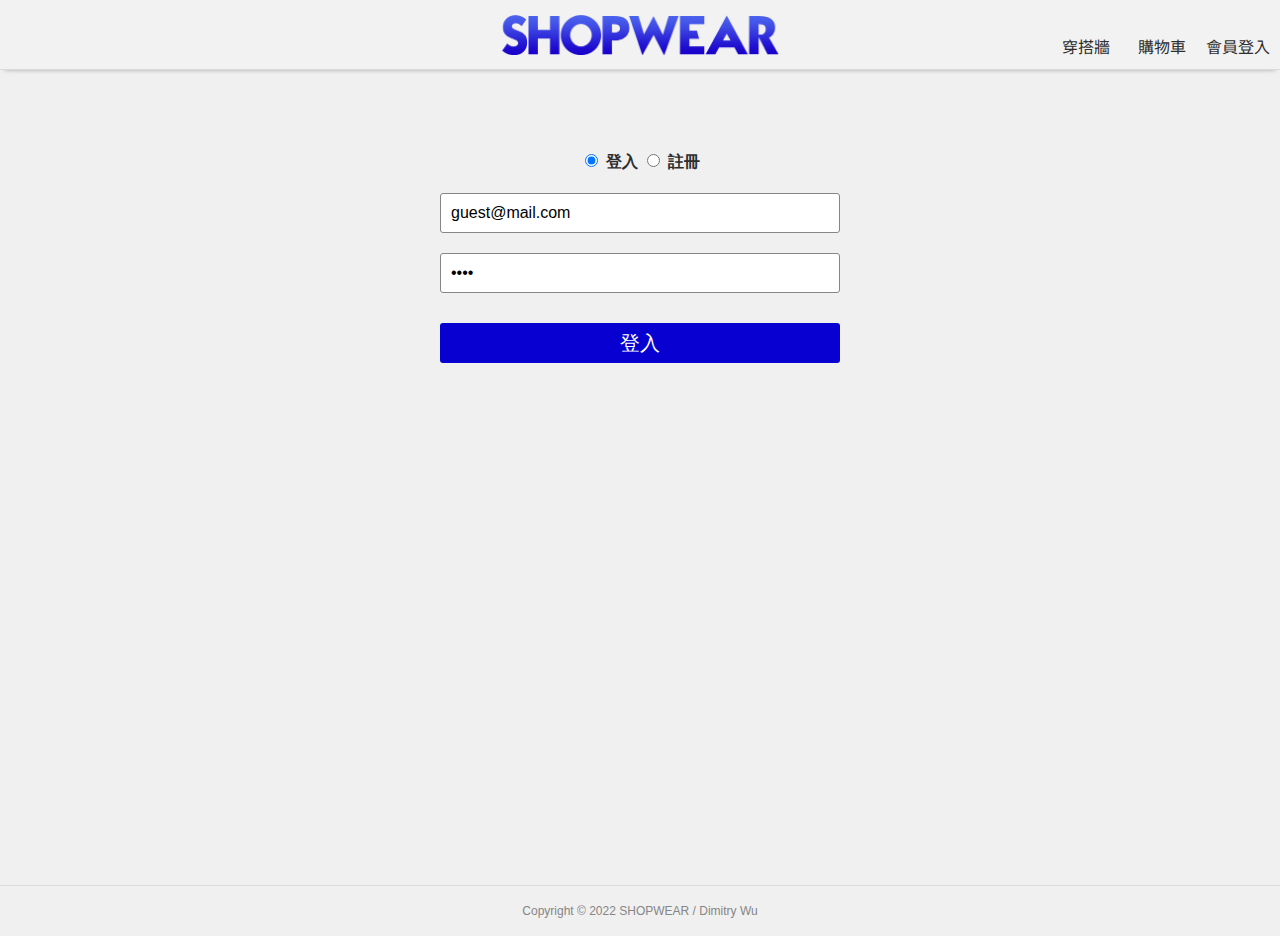
<file: templates/login.html>
<!DOCTYPE html>
<html>

<head>
    <link href="https://fonts.googleapis.com/css2?family=Noto+Sans+TC&display=swap" rel="stylesheet">
    <meta charset="utf-8" />
    <meta name="viewport" content="width=device-width, initial-scale=1, maximum-scale=1" />
    <title>SHOPWEAR</title>
    <link rel="stylesheet" type="text/css" href="../static/mainstyle.css">
    <script src="https://accounts.google.com/gsi/client" async defer></script>
    <script type="text/javascript" src="../static/script/main.js"></script>
    <script type="text/javascript" src="../static/script/member.js"></script>
    <script>
        function handleCredentialResponse(response) {
            // console.log("Encoded JWT ID token: " + response.credential);
            // let responsePayload = jwt_decode(response.credential);
            let body = {
                "token": response.credential
                    // "id": responsePayload.sub,
                    // "name": responsePayload.name,
                    // "email": responsePayload.email
            }
            fetch("/api/googleuser", {
                    method: "POST",
                    headers: {
                        "Content-type": "application/json"
                    },
                    body: JSON.stringify(body)
                })
                .then(response => {
                    return response.json()
                })
                .then(result => {
                    console.log(result)
                    if (result["ok"]) {
                        if (document.referrer === "") {
                            window.location = "/";
                        } else {
                            window.location = document.referrer;
                        }
                    }
                })
        }
        window.onload = function() {

            google.accounts.id.initialize({
                client_id: "286685632918-hl2ehilfl64emfu0ost6r1let7kse4fd.apps.googleusercontent.com",
                callback: handleCredentialResponse,
                // ux_mode: "redirect",
                // login_uri: "http://localhost:5000/hello"
            });
            google.accounts.id.renderButton(
                document.getElementById("buttonDiv"), {
                    // type: "icon",
                    theme: "outline",
                    size: "large",
                    width: 400,
                } // customization attributes
            );
            // google.accounts.id.prompt(); // also display the One Tap dialog
            loggedIn();
            showCart();
        }
    </script>

</head>

<body id="body">
    <div class="page_container">
        <div class="page-wrapper">
            <div class="topnav-container ">
                <div class="topnav">
                    <a href="/">
                        <img id="shopwear" src="../static/photo/shopwear-2.png" style="height: 40px;position: absolute;left: 50%;top: 50%;transform: translate(-50%, -50%);">
                    </a>
                    <!-- <a id="nav-title" href="/">SHOPWEAR</a> -->
                    <button class="nav-item0" id="nav-item0"><a id="nav-item0-a" style="text-decoration: none;" href="https://dimalife.com/wear">穿搭牆</a></button>
                    <button class="nav-item1" id="nav-item1"><a id="nav-item1-a" style="text-decoration: none;" href="https://dimalife.com/cart">購物車</a></button>
                    <div id="cart-item" style="display: none;"></div>
                    <button class="nav-item2" id="nav-item2"><a id="nav-item2-a" style="text-decoration: none;" href="https://dimalife.com/login">會員登入</a></button>
                    <select class="mem-dropdown" id="mem-dropdown" onchange=" 
                    if (this.selectedIndex==1) location = this.value;
                    if (this.selectedIndex==2) location = this.value;
                    if (this.selectedIndex==3) location = this.value;
                    if (this.selectedIndex==4) location = this.value;
                    if (this.selectedIndex==5) logout();">
                        <option value="" disabled selected>會員選單</option>
                        <option class="drowpdown-mem-info" value="https://dimalife.com/member"><a id="drowpdown-mem-info-a" href="/member">會員資料</a></option>
                        <option class="drowpdown-mem-info" value="https://dimalife.com/password"><a id="drowpdown-mem-info-a" href="/password">更改密碼</a></option>
                        <option class="drowpdown-mem-info" value="https://dimalife.com/order"><a id="drowpdown-mem-info-a" href="/order">歷史訂單</a></option>
                        <option class="drowpdown-mem-info" id="dorpdown-mywear" ><a id="drowpdown-mem-info-a" >MyWear</a></option>
                        <option class="dropdown-logout">登出</option>
                    </select>
                </div>
            </div>

            <div class="main-container" id="main-container">

                <div class="login-container">

                    <div id="login-wrapper">

                        <div id="login-method">
                            <input type="radio" id="signin-input" name="login-method" checked onchange="showLogin('none', 'block');">
                            <label for="signin">登入</label>
                            <input type="radio" id="signup-input" name="login-method" onchange="showLogin('block', 'none');">
                            <label for="signup">註冊</label>
                        </div>

                        <!-- 登入 -->
                        <div class="login" id="signin-block">
                            <div id="login-form">
                                <input id="signin-email" type="text" placeholder="信箱" value="guest@mail.com">
                                <input id="signin-password" type="password" placeholder="密碼" value="pass">
                                <!-- <div id="reset-pw">忘記密碼</div> -->
                                <button id="signin-btn" onclick="signin()">登入</button>
                                <!-- <button id="signin-btn" onclick="guestSignin()" style="background: #29b029;margin: 10px 10px 20px;">訪客帳號登入</button> -->
                                <div class="google-signin" style="margin: 0 10px 0;">
                                    <div id="buttonDiv"></div>
                                    <!-- <div>GOOGLE 登入</div> -->
                                </div>
                            </div>
                        </div>

                        <!-- 註冊 -->
                        <div class="login" id="signup-block" style="display: none;">
                            <div id="login-form">
                                <input id="signup-name" type="text" placeholder="姓名(必填)">
                                <input id="signup-email" type="text" placeholder="信箱(必填)">
                                <input id="signup-password" type="password" placeholder="密碼(必填)">
                                <input id="confirm-password" type="password" placeholder="確認密碼(必填)">
                                <input id="signup-number" type="tel" placeholder="手機">
                                <input id="signup-address" type="text" placeholder="地址">
                                <div id="signup-message"></div>
                                <button id="signup-btn" onclick="signup();">加入</button>

                            </div>
                        </div>

                    </div>
                </div>


            </div>
        </div>
        <div id="end"></div> -->
    </div>
    <div id="footer">Copyright © 2022 SHOPWEAR / Dimitry Wu</div>


</body>

</html>
</file>
<file: static/mainstyle.css>
html {
    height: 100%;
    box-sizing: border-box;
}

*,
*:before,
*:after {
    box-sizing: inherit;
}

body {
    position: relative;
    margin: 0;
    min-height: 100%;
    /* font-family: 'Noto Sans TC', sans-serif; */
    font-family: PingFang TC, Microsoft JhengHei, Helvetica Neue, Helvetica, source-han-sans-traditional, Arial, "sans-serif";
    ;
    display: grid;
    font-style: normal;
    /* grid-template-rows: 54px 1fr; */
    background-color: #f0f0f0;
}

input {
    outline: 0;
    border-radius: 5px;
    border: 1px solid gray;
    padding: 0 0 0 10px;
}

.page-container {
    position: relative;
    min-height: 100vh;
    font-weight: 400;
    font-size: 16px;
    color: #666666;
}

.page-wrapper {
    padding-bottom: 104px;
    /* Footer height */
    display: grid;
    grid-template-rows: 70px 1fr;
}


/* loader spinner */

.lds-fb {
    display: inline-block;
    position: relative;
    width: 80px;
    height: 80px;
}

.lds-fb div {
    display: inline-block;
    position: absolute;
    left: 8px;
    width: 16px;
    background: #3130db;
    animation: lds-fb 1.2s cubic-bezier(0, 0.5, 0.5, 1) infinite;
}

.lds-fb div:nth-child(1) {
    left: 8px;
    animation-delay: -0.24s;
}

.lds-fb div:nth-child(2) {
    left: 32px;
    animation-delay: -0.12s;
}

.lds-fb div:nth-child(3) {
    left: 56px;
    animation-delay: 0;
}

@keyframes lds-fb {
    0% {
        top: 8px;
        height: 64px;
    }
    50%,
    100% {
        top: 24px;
        height: 32px;
    }
}

#index-lds,
#wear-lds {
    position: absolute;
    left: 50%;
    top: 50%;
    transform: translate(-50%, -50%);
}

#mw-upload-lds,
#mw-sticker-lds {
    position: absolute;
    left: 50%;
    top: 40%;
    transform: translate(-50%, -50%);
    display: none;
    z-index: 6;
}

#mywear-lds {
    position: absolute;
}

#product-lds {
    position: absolute;
    left: 50%;
    top: 40%;
    transform: translate(-50%, -50%);
    z-index: 6;
}


/* 上方navbar */

.topnav-container {
    z-index: 5;
    /* display: flex; */
    position: sticky;
    grid-row: 1/2;
    width: 100%;
    top: 0;
    justify-content: center;
    border-bottom: 1px solid #dadada;
    background-color: #f2f2f2;
}

.topnav {
    width: 100%;
    display: grid;
    height: 70px;
    grid-template-columns: 1fr 76px 76px 88px;
    grid-template-rows: 1fr;
    box-shadow: 0 4px 5px -5px grey;
}


/* navbar大字 */

#nav-title {
    grid-column: 1/2;
    justify-self: center;
    align-self: center;
    /* color: #0700d1; */
    margin: 0 0 0 160px;
    font-weight: 700;
    font-size: 30px;
    cursor: pointer;
    padding-left: 80px;
    text-decoration: none;
    background: #1800ca;
    background: linear-gradient(to top, #1800ca 0%, #4C63EE 100%);
    -webkit-background-clip: text;
    -webkit-text-fill-color: transparent;
}


/* navbar右邊兩排小字 */

#nav-item0 {
    grid-column: 2/3;
    justify-self: right;
    align-self: center;
    font-family: 'Noto Sans TC', sans-serif;
    font-weight: 400;
    font-size: 16px;
    color: #2e2e2e;
    border: none;
    cursor: pointer;
    background-color: transparent;
    text-decoration: none;
    line-height: 90px;
}

#nav-item1 {
    grid-column: 3/4;
    justify-self: right;
    align-self: center;
    font-family: 'Noto Sans TC', sans-serif;
    font-weight: 400;
    font-size: 16px;
    color: #2e2e2e;
    border: none;
    cursor: pointer;
    background-color: transparent;
    text-decoration: none;
}

#nav-item0-a,
#nav-item1-a,
#nav-item2-a,
#nav-item0-a:visited,
#nav-item1-a:visited,
#nav-item2-a:visited {
    color: #2e2e2e;
}

#nav-item2,
#mem-dropdown {
    grid-column: 4/5;
    justify-self: right;
    align-self: center;
    font-family: 'Noto Sans TC', sans-serif;
    font-style: normal;
    font-weight: 400;
    font-size: 16px;
    color: #2e2e2e;
    border: none;
    margin-right: 10px;
    padding: 0;
    cursor: pointer;
    background-color: transparent;
}

#cart-item {
    position: absolute;
    right: 83px;
    top: 25px;
    background: #ef4e4e;
    width: 18px;
    height: 18px;
    text-align: center;
    line-height: 18px;
    border-radius: 10px;
    font-size: 12px;
    color: white;
}

.carousel-container,
.product-container,
.product-detail-container,
.product-photos-container,
.member.info,
.login-container,
.wear-desc,
.wear-pics-container,
.mywear-container,
.mywear-pics-container,
.mywear-option-container,
.category-wrapper,
.wear-single-container,
.other-wears-wrapper,
.cover-wrapper {
    display: flex;
    width: 100%;
    justify-content: center;
    /* border-bottom: 1px solid #E8E8E8; */
    background-color: #f0f0f0;
}


/*index.html*/

.category {
    /* margin: 0 0 0 50px; */
    height: 40px;
    line-height: 40px;
}

.category-wrapper {
    box-shadow: 0 4px 5px -5px grey;
}

.category>div {
    display: inline-block;
    margin: 0px 20px;
    font-size: 14px;
    font-weight: bold;
    height: 40px;
    color: #2e2e2e;
    cursor: pointer;
}

.category>div:hover {
    border-bottom: 2px solid #424242;
}

#index-carousel {
    margin: 20px 0 20px;
    height: 500px;
    /* background: #555555; */
}

#index-carousel>img {
    width: 100%;
    height: 100%;
    object-fit: cover;
    /* padding: 0 20px; */
}

.main-container {
    margin: 21px 0 0;
}

.catalogue-container {
    display: flex;
    width: 100%;
    justify-content: center;
    /* border-bottom: 1px solid #E8E8E8; */
    background-color: #f0f0f0;
    /* height: 1737px; */
}

#catalogue {
    display: flex;
    flex-wrap: wrap;
    justify-content: center;
    margin: 20px 0 20px;
    /* background: #ffcdcd; */
}

[id^="box"] {
    flex: none;
    float: left;
    display: grid;
    grid-template-rows: 320px 30px 30px;
    width: 330px;
    /* height: 320px; */
    margin: 12px;
    text-align: center;
    /* border-radius: 5px;
    border: 1px solid #E8E8E8; */
    /* background: #555555; */
    /* text-align: center; */
    grid-template-areas: "img" "name" "price";
    text-decoration: none;
    color: #2e2e2e
}

[id^="box"] img {
    grid-area: img;
    width: 100%;
    height: 100%;
    object-fit: cover;
    border-radius: 8px;
    box-shadow: 0px 0px 1px 1px #dddddd;
}

[id^="box"] img:hover {
    box-shadow: 0px 5px 15px 2px #c0c0c0;
}

[id^="box"] canvas {
    grid-area: img;
    width: 100%;
    height: 100%;
    object-fit: cover;
    border-radius: 8px;
    box-shadow: 0px 0px 1px 1px #dddddd;
}

[id^="box"] canvas:hover {
    box-shadow: 0px 5px 15px 2px #c0c0c0;
}

#spinner {
    background-image: url("../static/photo/spinner6.gif");
    grid-area: img;
    width: 270px;
    height: 320px;
    background-repeat: no-repeat;
    background-position: center;
    background-size: 80px 80px;
    width: 100%;
    height: 100%;
    /* background: #f1f2f3; */
}

#product-name {
    line-height: 30px;
    grid-area: name;
    text-align: left;
}

#price {
    line-height: 30px;
    grid-area: price;
    text-align: left;
}

#catalogue-page {
    list-style: none;
    display: flex;
    justify-content: center;
    padding: 0;
}

#catalogue-page>li {
    border: 1px solid gray;
    border-radius: 5px;
    margin: 0 10px;
    cursor: pointer;
    width: 30px;
    height: 30px;
    text-align: center;
    line-height: 30px;
}


/*product.html  wear_single.html*/

.product {
    display: grid;
    grid-template-columns: 6fr 4fr;
    height: 500px;
    /* border-bottom: 1px solid #E8E8E8; */
    column-gap: 30px;
}

#product-detail {
    margin: 50px 0 0;
    padding: 20px 0 0;
    border-top: 1px solid #e8e8e8;
}

#product-detail>div {
    margin: 20px;
}

#product-photos>img {
    height: 1000px;
    display: block;
    margin: 30px;
}

#wear-single-backdrop {
    position: absolute;
    top: 0px;
    z-index: 6;
    display: none;
    background: black;
    height: 100%;
    width: 100%;
    opacity: 0.5;
}

.wear-single {
    margin: 20px 0 0;
    border: 1px solid #d3d3d3;
    display: grid;
    grid-template-columns: 6fr 4fr;
    height: 600px;
    border-radius: 10px;
    /* border-bottom: 1px solid #E8E8E8; */
    /* column-gap: 30px; */
}

#wear-single-photo img {
    height: 600px;
    width: 100%;
    position: absolute;
    inset: 0;
    border-top-left-radius: 10px;
    border-bottom-left-radius: 10px;
}

#wear-caresoul {
    border-right: 1px solid #d6d6d6;
}

#wear-caresoul img {
    object-fit: cover;
}


/* #wear-desc>div {
    padding: 0 20px;
    height: 470px;
    overflow-y: auto;
} */

#wear-desc #photo-sticker {
    height: 45px;
    width: 45px;
    margin: 5px 0 auto 20px;
    border-radius: 50%;
    object-fit: cover;
}

#wear-products {
    background-image: url("../static/photo/clothes.png");
    background-repeat: no-repeat;
    background-position: center;
    background-size: 200px 200px;
}

#wear-products>a {
    display: flex;
    margin: 10px 0;
    border: 1px solid #d6d6d6;
    border-radius: 5px;
    text-decoration: none;
    color: #2e2e2e;
}

#wear-products>a:hover {
    box-shadow: 0px 0px 5px #888888;
}

#wear-products img {
    height: 80px;
    width: 80px;
    object-fit: cover;
    border-top-left-radius: 5px;
    border-bottom-left-radius: 5px;
}

#wear-products span {
    line-height: 80px;
    padding: 0 0 0 10px;
    font-weight: bold;
}

#product-caresoul,
#wear-caresoul {
    width: 100%;
    height: 100%;
    /* background: #ffcdcd; */
    /* display: flex; */
    /* position: relative;
    justify-content: center; */
}

.wear-msg {
    display: none;
    position: absolute;
    z-index: 7;
    top: 30%;
    transform: translate(-50%, -50%);
    left: 50%;
    color: #2e2e2e;
    width: 300px;
    height: 80px;
    text-align: center;
    background: #ffffff;
    box-shadow: 0px 0px 5px #888888;
    border-radius: 10px;
    font-weight: bold;
}

#like-backdrop {
    height: 60px;
    width: 60px;
    position: absolute;
    background: transparent;
    z-index: 2;
    cursor: pointer;
    display: none;
}

.like-button {
    border: none;
    height: 60px;
    background: transparent;
    cursor: pointer;
}

.like-text {
    display: none;
}

.like-icon {
    font-size: 25px;
    filter: brightness(94%);
}

#other-wears {
    display: grid;
    grid-template-columns: 1fr 1fr 1fr;
    grid-column-gap: 40px;
    grid-template-rows: 300px;
}

#other-wears img {
    width: 100%;
    height: 100%;
    object-fit: cover;
    border-radius: 8px;
}

#other-wears img:hover {
    box-shadow: 0px 5px 15px 2px #c0c0c0;
}

#product-desc {
    width: 100%;
    height: 80%;
    align-self: center;
    /* background: darkseagreen; */
    /* display: grid; */
    /* grid-template-rows: 3fr 10fr; */
    /* margin-top: 15px; */
    /* height: 392px; */
}

#product-desc>div {
    margin: 15px;
}

#product-desc>label {
    margin: 0 0 0 15px;
}

#wear-desc {
    width: 100%;
    height: 600px;
}

#product_name,
#product_price {
    font-size: 25px;
}

#product-desc>#price {
    font-size: 30px;
}


/* .col-box,
.size-box {
    display: inline-flex;
    width: 40px;
    padding: 5px;
} */

.size-list {
    list-style: none;
    display: flex;
}

.size-list>li {
    margin: 5px 10px;
    float: left;
    border: 1px solid gray;
    border-radius: 5px;
    margin: 0 10px;
    padding: 0 10px;
    cursor: pointer;
}

.labl {
    display: inline-block;
}

.labl>input {
    /* HIDE RADIO */
    visibility: hidden;
    /* Makes input not-clickable */
    position: absolute;
    /* Remove input from document flow */
}

.labl>input+div {
    /* DIV STYLES */
    cursor: pointer;
    border: 1px solid #d6d6d6;
    text-align: center;
    width: 50px;
    height: 50px;
    line-height: 50px;
    background: #f3f3f3;
    border-radius: 5px;
    margin: 10px;
}

.labl>input:checked+div {
    /* (RADIO CHECKED) DIV STYLES */
    border-radius: 5px;
    background-color: #e7e7e7;
    border: 1px solid #5868ff;
    height: 50px;
    width: 50px;
}

#prod-qty {
    height: 30px;
    width: 50px;
    padding: 0 0 0 10px;
    border-radius: 3px;
    outline: 0;
    border: 1px solid #d3d3d3;
    margin: 6px;
}

#cart-btn {
    display: block;
    background: #0b0bb7;
    border-radius: 3px;
    color: white;
    border: none;
    margin: 20px 15px;
    width: 130px;
    height: 40px;
    font-size: 16px;
    cursor: pointer;
}

.carousel {
    width: 100%;
    height: 600px;
    display: flex;
    position: relative;
    justify-content: center;
    align-items: center;
}

.carousel>ul {
    margin: 0;
    padding: 0;
    list-style: none;
}

.slide {
    height: 500px;
    width: 100%;
    position: absolute;
    inset: 0;
    opacity: 0;
    transition: 200ms opacity ease-in-out;
    transition-delay: 200ms;
    /* padding-top: 37px;
    padding-bottom: 37px; */
}

.wear-single-slide>.slide {
    height: 600px;
    width: 100%;
    position: absolute;
    inset: 0;
    opacity: 0;
    transition: 200ms opacity ease-in-out;
    transition-delay: 200ms;
}

.slide>img {
    width: 100%;
    height: 100%;
    object-fit: cover;
    /* border-radius: 5px; */
}

.slide[data-active] {
    opacity: 1;
    z-index: 1;
    transition-delay: 0ms;
}

.carousel-button {
    position: absolute;
    z-index: 2;
    background: none;
    border: none;
    height: 36px;
    width: 36px;
    top: 210px;
}

.carousel-button img {
    position: relative;
    width: 36px;
    height: 36px;
    top: 0;
    left: 0;
    opacity: 0.6;
    cursor: pointer;
}

.carousel-button:hover {
    color: white;
    background-color: rgba(0, 0, 0, .2);
    border-radius: 50%;
}

.carousel-button.prev {
    left: 10px;
    padding: 0px;
}

.carousel-button.next {
    right: 10px;
    padding: 0px;
}

.data-switch-input {
    position: absolute;
    z-index: 3;
    bottom: 13px;
    background: none;
    border: none;
    top: 470px;
}

.data-switch-input-btn {
    cursor: pointer;
}

.data-switch-input-btn:after {
    width: 11px;
    height: 11px;
    margin: 2px;
    cursor: pointer;
}

.data-switch-input-btn:checked {
    visibility: hidden;
}

.data-switch-input-btn:checked:after {
    position: relative;
    border-radius: 10px;
    top: -1px;
    left: -1px;
    background-color: #545454;
    content: '';
    display: inline-block;
    visibility: visible;
    border: 1px solid #FFFFFF;
}


/* CART */

#cart-table {
    margin: 50px 15px;
    width: 100%;
    border-collapse: collapse;
}

#cart-table th {
    color: #2e2e2e;
    border-bottom: 1px solid #dfdfdf;
}

#cart-table td {
    text-align: center;
    font-weight: 100;
    color: #2e2e2e;
    height: 150px;
    border-collapse: collapse;
    border-bottom: 1px solid #dfdfdf;
}

#cart-table img {
    height: 85%;
    border-radius: 5px;
}

#confirm-cart {
    display: none;
}

#sum-block {
    float: right;
    margin: 0 100px 0 0;
    font-size: 20px;
    text-align: right;
    background: #e0e0e0;
    width: 500px;
    height: 200px;
}

#sum-block>div {
    margin: 30px;
    font-weight: 100;
}

#cancel-cart {
    width: 20px;
    height: 20px;
    padding: 3px;
    border: 1px solid gray;
    border-radius: 5px;
    cursor: pointer;
}

#cancel-cart img {
    height: 100%;
}

#keep-buy {
    width: 40%;
    height: 40px;
    float: left;
    /* text-align: center; */
    background: transparent;
    /* color: #494949; */
    border: none;
    margin: 10px 0;
    border-radius: 5px;
    font-weight: 100;
    font-size: 20px;
    /* align-self: center; */
    /* display: block; */
    cursor: pointer;
}

#check-btn {
    width: 40%;
    height: 40px;
    /* text-align: center; */
    background: #6f6f6f;
    color: white;
    border: none;
    margin: 10px 0;
    border-radius: 5px;
    font-weight: 100;
    font-size: 20px;
    /* align-self: center; */
    /* display: block; */
    cursor: pointer;
}

#keep-buy>a {
    font-weight: bold;
    /* color: #574d4d; */
    text-decoration: none;
    background: #2548c0;
    background: linear-gradient(to top, #2548c0 0%, #4C63EE 100%);
    -webkit-background-clip: text;
    -webkit-text-fill-color: transparent;
}

#check-btn>a {
    color: white;
    text-decoration: none;
}

#check-btn>a:visited {
    color: white;
}


/* checkout */

#ckout-backdrop-wrapper {
    position: absolute;
    width: 100%;
    height: 100%;
    top: 50%;
    left: 50%;
    transform: translate(-50%, -50%);
    backdrop-filter: brightness(60%);
    z-index: 1;
}

#backdrop {
    top: 50%;
    left: 50%;
    transform: translate(-50%, -50%);
    width: 200px;
    height: 200px;
    background-repeat: no-repeat;
    background-image: url(../static/photo/spinner4.gif);
    position: absolute;
    z-index: 5;
    backdrop-filter: blur(2px);
}

#ckout-backdrop-wrapper>div {
    position: absolute;
    top: 50%;
    left: 50%;
    z-index: 7;
    transform: translate(-50%, -50%);
    background: white;
    border-radius: 5px;
    width: 200px;
    height: 120px;
    text-align: center;
}

#checkout-table {
    display: grid;
    grid-template-columns: 4fr 6fr;
    height: 550px;
    border-bottom: none;
    column-gap: 0px;
}

#checkout-table th:nth-child(3),
#checkout-table th:nth-child(6),
#checkout-table td:nth-child(3),
#checkout-table td:nth-child(6) {
    display: none;
}

#checkout-table th {
    color: #2e2e2e;
    border-bottom: 1px solid #a8a8a8;
}

#checkout-table td {
    font-size: 14px;
    text-align: center;
    font-weight: 100;
    color: #2e2e2e;
    height: 80px;
    border-collapse: collapse;
    border-bottom: 1px solid #a8a8a8;
}

#checkout-table img {
    border-radius: 3px;
    width: 70px;
    height: 70px;
    object-fit: contain;
}

#checkout-sum-block {
    height: 180px;
    width: 100%;
    padding: 10px 0;
    background: #f1f1f1;
    text-align: left;
    font-size: 14px;
    box-shadow: 0px -8px 8px -5px #d7d7d7;
}

#checkout-sum-block>div {
    margin: 0 10px 10px;
    text-align: left;
}

#checkout-block {
    width: 100%;
    align-self: center;
    text-align: center;
}

#to-cart-btn {
    font-weight: bold;
    font-size: 16px;
    margin: 10px;
    color: #574d4d;
    border: none;
    float: right;
}

#to-cart-btn>a:visited,
#to-cart-btn>a {
    color: #2215d1;
    ;
    text-decoration: none;
}

#confirm-button {
    border: none;
    background: #454fe4;
    width: 150px;
    height: 50px;
    color: white;
    font-size: 16px;
    border-radius: 5px;
    cursor: pointer;
    margin: 20px;
}

.payment-info {
    margin: 0 0 0 30px;
}

#forest-ext-shadow-host {
    height: 0px;
}

#logistic input,
.form-control,
#contact-name,
#contact-email,
#contact-number,
#card-number,
#valid-thru,
#Validation {
    width: 220px;
    height: 38px;
    background: #FFFFFF;
    border: 1px solid #E8E8E8;
    border-radius: 5px;
    padding-left: 10px;
}

.form-control {
    display: inline-block;
    margin-left: 8px;
}

.form-group {
    /* display: flex; */
    align-items: center;
    margin: 0 80px 15px 0;
}


/* order */

#orders-wrapper {
    display: flex;
    width: 100%;
    justify-content: center;
    /* border-bottom: 1px solid #E8E8E8; */
}

#orders {
    font-size: 16px;
    font-weight: 400;
}

#table-header {
    /* background: #3b3bdd;
    color: #FFFFFF; */
    background: #d9d9d9;
    color: #2e2e2e;
}

#orders table,
#orders th,
#orders td {
    /* border: 0; */
    border-collapse: collapse;
    font-size: 14px;
    font-weight: 400;
    height: 20px;
}

#table-header td:first-child {
    border-top-left-radius: 3px;
    border-bottom-left-radius: 3px;
}

#table-header td:last-child {
    border-top-right-radius: 3px;
    border-bottom-right-radius: 3px;
}

#orders table {
    width: 100%;
    text-align: center;
    margin: 20px 0 0;
}

#hidden-detail {
    margin-bottom: 20px;
    border-bottom: 1px solid #E8E8E8;
    overflow: hidden;
    transition: height 300ms;
    height: 0;
}

#hidden-detail span {
    margin: 15px;
}

#hidden-detail span:nth-child(2) {
    padding-left: 20px;
}

#hidden-detail img {
    width: 100%;
    height: 100%;
    object-fit: contain;
}

#plus-btn-img {
    width: 12px;
    height: 12px;
    cursor: pointer;
}

#order-detail-btn {
    font-weight: bold;
    /* width: 110px; */
    height: 30px;
    font-size: 14px;
    color: #424242;
    border: none;
    cursor: pointer;
    margin: 10px 0 10px;
}

#hidden-detail>div {
    margin: 5px 0 5px;
    display: grid;
    margin: 5px 0 5px;
    grid-template-columns: 10% 40% 10% 10% 20% 10%;
    grid-template-rows: 80px;
    align-items: center;
    border: 1px solid #E8E8E8;
    border-radius: 5px;
}

#member-info>div {
    margin: 5px 0 5px;
}

#order-detail {
    height: 320px;
    display: none;
    z-index: 101;
    border-radius: 6px;
    background: white;
    margin: 100px 10px 10px;
}

#order-detail>div {
    margin: 10px 20px 10px;
    font-weight: 700;
}

#order-detail>div>span {
    font-weight: 400;
}

#order-detail-close-icon {
    position: relative;
    float: right;
    margin: 25px 10px 10px;
    z-index: 102;
    background-color: #FFFFFF;
    border: none;
    cursor: pointer;
}


/* login */

#login-method {
    text-align: center;
    margin: 60px 0 0;
}

#login-method>label {
    font-weight: bold;
    color: #2e2e2e;
}

.login {
    margin: 0px 0 20px;
    height: 600px;
}

#login-form>input,
#signup-message {
    display: block;
    width: 400px;
    height: 40px;
    line-height: 40px;
    padding: 0 0 0 10px;
    font-size: 16px;
    margin: 20px 10px 10px;
    border-radius: 3px;
    border: 1px solid #868686;
    outline: 0;
}

#signup-message {
    border: none;
    text-align: center;
    color: red;
}

#reset-pw {
    display: block;
    width: 414px;
    height: 30px;
    line-height: 30px;
    font-size: 16px;
    margin: 0 10px 30px;
    color: #2e2e2e;
}

#signin-btn,
#signup-btn {
    display: block;
    width: 400px;
    height: 40px;
    line-height: 35px;
    font-size: 20px;
    margin: 30px 10px 15px;
    border-radius: 3px;
    border: none;
    color: white;
    background: #0700d1;
    cursor: pointer;
}


/* .google-signin {
    margin: 0 10px 0;
    display: flex;
    border: 1px solid #bcbcbc;
    border-radius: 5px;
    align-items: center;
    padding: 5px;
}

.google-signin>div {
    margin: 0 5px 0;
    color: #2e2e2e;
} */


/*member.heml*/

#mem-dropdown {
    grid-row: 1;
    display: none;
    appearance: none;
    outline: none;
}

#mem-container {
    display: flex;
    justify-content: center;
    text-align: center;
}

.member-info>input {
    display: block;
    height: 30px;
    width: 400px;
    margin: 15px;
    border-radius: 5px;
    border: 1px solid gray;
}

.member-info>div {
    display: block;
    height: 30px;
    /* width: 400px; */
    margin: 15px;
    text-align: left;
    /* border-radius: 5px;
    border: 1px solid gray; */
}

#update-member-btn {
    width: 100px;
    height: 40px;
    font-size: 16px;
    border-radius: 5px;
    background: #3a41e1;
    color: white;
    border: 0;
    cursor: pointer;
    margin: 20px 0 0;
}

#update-member-msg,
#noUpdate-pw-msg,
#okUpdate-pw-msg {
    display: none;
    position: absolute;
    z-index: 2;
    top: 100px;
    color: #2e2e2e;
    width: 300px;
    height: 60px;
    background: #ffffff;
    line-height: 60px;
    padding: 5px 10px;
    box-shadow: 8px 8px 8px #d7d7d7;
    border-radius: 3px;
    font-weight: bold;
}

#update-member-msg,
#noUpdate-pw-msg,
#okUpdate-pw-msg {
    animation: 1s slide-right;
}

@keyframes slide-right {
    from {
        margin-left: -100%;
    }
    to {
        margin-left: 0%;
    }
}


/* wear.html */

.wear-wrapper {
    margin: 20px;
}

.pics-set {
    display: grid;
    grid-template-areas: "pic1 pic1 pic2" "pic1 pic1 pic3" "pic4 pic5 pic6" "pic7 pic8 pic8" "pic9 pic8 pic8" "pic10 pic11 pic12";
    grid-gap: 10px;
    margin: 0 0 10px;
    grid-template-rows: 1fr 1fr 1fr 1fr 1fr 1fr;
    grid-template-columns: 1fr 1fr 1fr;
}

.pics-set>div {
    position: relative;
}

#wear-member-name {
    position: absolute;
    /* top: 60%;
    left: 50%;
    transform: translate(-50%, -60%); */
    text-decoration: none;
    color: transparent;
    height: 125%;
    width: 100%;
    display: flex;
    align-items: center;
    justify-content: center;
}

#wear-member-name:hover {
    background-color: rgba(255, 255, 255, 0.4);
    -webkit-backdrop-filter: blur(5px);
    backdrop-filter: blur(5px);
    color: white;
}

#wear-photo-sticker {
    display: none;
    width: 70px;
    height: 70px;
    object-fit: cover;
    border-radius: 50%;
    margin: auto;
    opacity: 90%;
    margin-bottom: 10px;
    position: absolute;
    top: 50%;
    left: 50%;
    transform: translate(-50%, -120%);
}

#wear-member-name:hover #wear-photo-sticker {
    display: block;
}

#wear-spinner {
    background-image: url(../static/photo/spinner6.gif);
    background-repeat: no-repeat;
    background-size: 100px 100px;
    position: absolute;
    z-index: 2;
    top: 50%;
    left: 50%;
    transform: translate(-10%, -10%);
    height: 100%;
    width: 100%;
}

.pics-set img {
    width: 100%;
    height: 100%;
    object-fit: cover;
    border-radius: 8px;
}

#pic1 {
    grid-area: pic1;
}

#pic2 {
    grid-area: pic2;
}

#pic3 {
    grid-area: pic3;
}

#pic4 {
    grid-area: pic4;
}

#pic5 {
    grid-area: pic5;
}

#pic6 {
    grid-area: pic6;
}

#pic7 {
    grid-area: pic7;
}

#pic8 {
    grid-area: pic8;
}

#pic9 {
    grid-area: pic9;
}

#pic10 {
    grid-area: pic10;
}

#pic11 {
    grid-area: pic11;
}

#pic12 {
    grid-area: pic12;
}


/* mywear.html */

.mywear-container {
    margin: 50px 0 0;
}

.mywear-profile {
    display: flex;
    justify-content: center;
    /* display: grid;
    grid-template-columns: 200px 1fr;
    column-gap: 50px; */
    margin-bottom: 10px;
    /* padding: 0 0 45px 0; */
    border-bottom: 1px solid #d0d0d0;
    text-align: center;
}

#mywear-profile-pic>img {
    width: 100%;
    height: 200px;
    object-fit: cover;
    border-radius: 100%;
    border: 1px solid #d0d0d0;
}

#mywear-desc {
    padding: 5px 0px 15px;
}

.mywear-option-container {
    margin: 0 0 20px;
}

.submit-window-block {
    display: none;
    justify-content: center;
}

#submit-window {
    position: fixed;
    z-index: 6;
    top: 100px;
    width: 700px;
    height: 600px;
    background: #ffffff;
    border-radius: 8px;
    box-shadow: 0px 0px 10px #888888;
}

#submit-window>#bar {
    text-align: center;
    padding: 8px;
    font-size: 20px;
    font-weight: bold;
    border-bottom: 1px solid #d0d0d0;
    background: linear-gradient(to top, #3029cd 0%, #4e65e8 100%);
    color: white;
    border-top-left-radius: 5px;
    border-top-right-radius: 5px;
}

#submit-window>#bar>img {
    position: absolute;
    top: 10px;
    right: 12px;
}

#preview-container {
    z-index: 0;
    width: 500px;
    height: 405px;
    position: absolute;
    top: 210px;
    left: 50%;
    transform: translate(-50%, -50%);
}

#preview-cncl-btn {
    display: none;
    z-index: 6;
    position: absolute;
    width: 25px;
    opacity: 80%;
    top: 10px;
    right: 10px;
    cursor: pointer;
}

.upload-container {
    position: relative;
    display: none;
    justify-content: center;
    margin: 20px 0 0;
    height: 450px;
}

#upload-container-1,
#upload-container-2,
#upload-container-3 {
    height: 550px;
    width: 100%;
    background: #ffffff;
    position: absolute;
    top: 20px;
    z-index: 8;
    border-top: 1px solid #e7e7e7;
}

.upload-container label,
.upload-container input {
    border: 1px solid #92b0b3;
    background: #ffffff;
    outline: 2px dashed #414de5;
    outline-offset: -10px;
    padding: 200px 50px;
    text-align: center !important;
    width: 500px;
    border-radius: 10px;
    color: gray;
    height: 400px;
    margin: 10px 0 0;
}

#upload-label {
    background-image: url("../static/photo/add_pic.png");
    background-repeat: no-repeat;
    background-position: center;
    background-size: 80px 60px;
    line-height: 100px;
    font-weight: bold;
}

.upload-container input[type='file'] {
    color: transparent;
    /* display: none; */
    opacity: 0;
    z-index: 2;
    position: absolute;
    cursor: pointer;
}

#select-cate {
    border: 1px solid #dedede;
    border-radius: 5px;
    padding: 10px;
    margin: 10px 0 0;
}

#select-cate>div {
    width: 100%;
    height: 30px;
    line-height: 30px;
    /* padding: 0 0 0 30px; */
    font-size: 16px;
    /* background: #f3f3f3; */
    text-align: center;
    font-weight: bold;
    color: #363b3f;
    /* border: 1px solid #d9d9d9;*/
}

#select-cate td {
    width: 50%;
    height: 30px;
    font-size: 14px;
    cursor: pointer;
}

#select-cate table {
    width: 100%;
    border-collapse: collapse;
    background: #f3f3f3;
    text-align: center;
    border-radius: 10px;
    color: #2e2e2e;
    font-weight: 400;
    font-size: 14px;
    letter-spacing: 0.1rem;
    text-transform: uppercase;
    text-decoration: none;
    /* white-space: nowrap; */
    /* background-color: transparent;*/
}

#select-cate table tr td {
    border: 1px solid #ffffff;
}

#cate-catalogue {
    width: 95%;
    overflow-y: scroll;
    display: flex;
    flex-wrap: wrap;
    height: 400px;
    border-bottom: 1px solid #e7e7e7;
    border-top: 1px solid #e7e7e7;
}

[id^="sub-item"] {
    height: 80px;
    width: 45%;
    display: flex;
    margin: 10px;
    cursor: pointer;
}

[id^="sub-item"] img {
    width: 80px;
    height: 80px;
    /* display: inline-block; */
    object-fit: cover;
    border-radius: 5px;
}

#sub-item-name {
    height: 80px;
    line-height: 80px;
    text-align: left;
    font-size: 14px;
    width: 100%;
    margin: 0 0 0 10px;
    /* display: inline-block; */
}

[id^="selected-item"] {
    position: absolute;
    top: 400px;
    margin-top: 20px;
    height: 80px;
    display: flex;
    flex-wrap: wrap;
    width: 90%;
}

[id^="selected-item"]>div>div {
    padding: 0 5px 0 0;
}

#selected-id {
    background-image: url("../static/photo/close.png");
}

[id^="selected-item"]>div {
    border: 1px solid #d7d7d7;
    border-radius: 5px;
    height: 25px;
    padding: 2px;
    font-size: 14px;
    display: flex;
    align-items: center;
    margin: 0 5px;
}

[id^="selected-item"] img {
    height: 70%;
    margin: 0 5px;
    cursor: pointer;
}


/* 
.upload-container input:hover {
    background: #ddd;
} */

.upload-container:before {
    position: absolute;
    bottom: 50px;
    right: 333px;
    /* content: "新增相片或拖曳"; */
    color: #3d46e3;
    font-weight: 900;
}

.upload-btn {
    padding: 7px 20px;
    background: #ffffff;
    border: 1px solid #2d28d9;
    border-radius: 5px;
    color: #2d28d9;
    cursor: pointer;
    font-weight: bold;
}

.upload-btn:hover {
    /* background: #2d28d9; */
    background: linear-gradient(to top, #3422c6 0%, #4e67fb 100%);
    color: white;
}

#file-ip-1-preview {
    display: none;
    height: 100%;
    z-index: 5;
    width: 100%;
    object-fit: cover;
    background: #939393;
    position: absolute;
    top: 50%;
    left: 50%;
    transform: translate(-50%, -50%);
    border-radius: 10px;
}

#show-submit-window {
    display: none;
    /* background: #f8f8f8; */
    color: #515151;
    width: 150px;
    height: 38px;
    text-align: center;
    border-radius: 5px;
    line-height: 38px;
    cursor: pointer;
    font-weight: bold;
    font-size: 14px;
    letter-spacing: 0.1rem;
    text-transform: uppercase;
    text-decoration: none;
    white-space: nowrap;
    margin: 20px 0;
    border: 1px solid #bbb;
}

.three-pics {
    display: grid;
    grid-template-columns: 1fr 1fr 1fr;
    grid-template-rows: 350px;
    grid-gap: 25px;
}

.three-pics>div {
    margin: 0 0 25px;
}

.three-pics img {
    width: 100%;
    height: 100%;
    object-fit: cover;
    border-radius: 8px;
}

.three-pics img:hover {
    box-shadow: 0px 5px 15px 2px #c0c0c0;
}

.mem-footer-container,
.footer-container {
    position: absolute;
    bottom: 0;
    width: 100%;
    height: 50px;
    font-size: 12px;
    color: #868686;
    background-color: #f0f0f0;
    text-align: center;
    line-height: 50px;
    /* border-top: 1px solid #E8E8E8; */
}

#cart-footer,
#index-footer {
    position: absolute;
    width: 100%;
    height: 50px;
    font-size: 12px;
    color: #868686;
    background-color: #f0f0f0;
    text-align: center;
    line-height: 50px;
    border-top: 1px solid #dadada;
}

#checkout-footer {
    position: relative;
    bottom: 0;
    width: 100%;
    height: 50px;
    font-size: 12px;
    color: #868686;
    background-color: #f0f0f0;
    text-align: center;
    line-height: 50px;
    border-top: 1px solid #dadada;
}

#footer {
    position: absolute;
    right: 0;
    bottom: 0;
    left: 0;
    height: 50px;
    font-size: 12px;
    color: #868686;
    background-color: #f0f0f0;
    text-align: center;
    line-height: 50px;
    border-top: 1px solid #dadada;
}

@media screen and (min-width:1200px) {
    #index-carousel,
    .category,
    #orders,
    #cover {
        width: 950px;
    }
    .product,
    #product-detail,
    .wear-single,
    #other-wears {
        width: 900px;
    }
    .wear-desc-content,
    .wear-pics,
    .mywear-profile,
    .mywear-pics {
        width: 800px;
    }
    #checkout-table {
        width: 100%;
    }
    #catalogue {
        width: 1000px;
    }
    [id^="box"] {
        width: 30%;
        object-fit: cover;
    }
}

@media screen and (max-width:1200px) {
    #index-carousel,
    .category,
    #orders {
        width: 950px;
    }
    .product,
    #product-detail,
    .wear-single,
    #other-wears {
        width: 900px;
    }
    .wear-desc-content,
    .wear-pics,
    .mywear-profile,
    .mywear-pics {
        width: 80%;
    }
    #checkout-table {
        width: 100%;
    }
    #catalogue {
        width: 1000px;
    }
}

@media screen and (max-width:960px) {
    #index-carousel,
    .category,
    #orders {
        width: 100%;
    }
}

@media screen and (max-width:1000px) {
    .product,
    #product-detail,
    .wear-single,
    #other-wears {
        width: 100%;
    }
    .wear-desc-content,
    .wear-pics,
    .mywear-profile,
    .mywear-pics {
        width: 80%;
    }
    #catalogue {
        width: 100%;
    }
}
</file>
